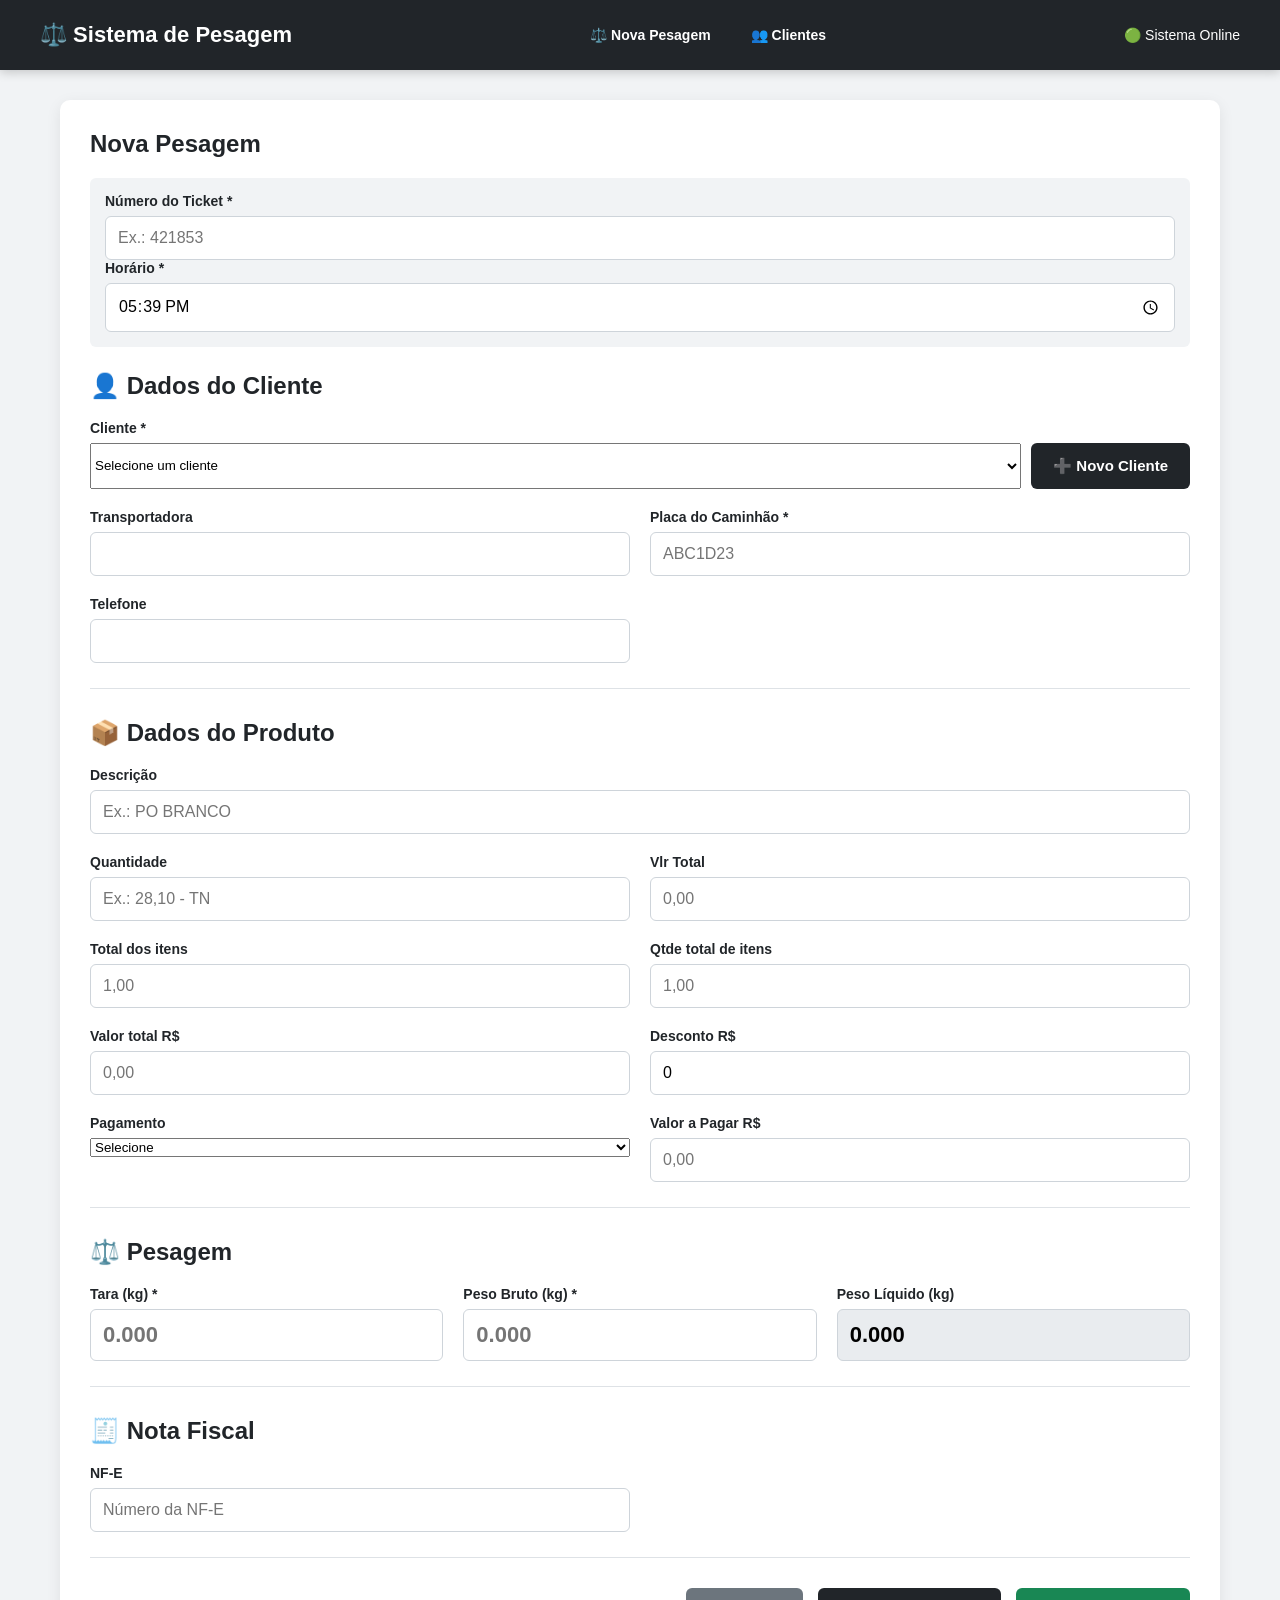
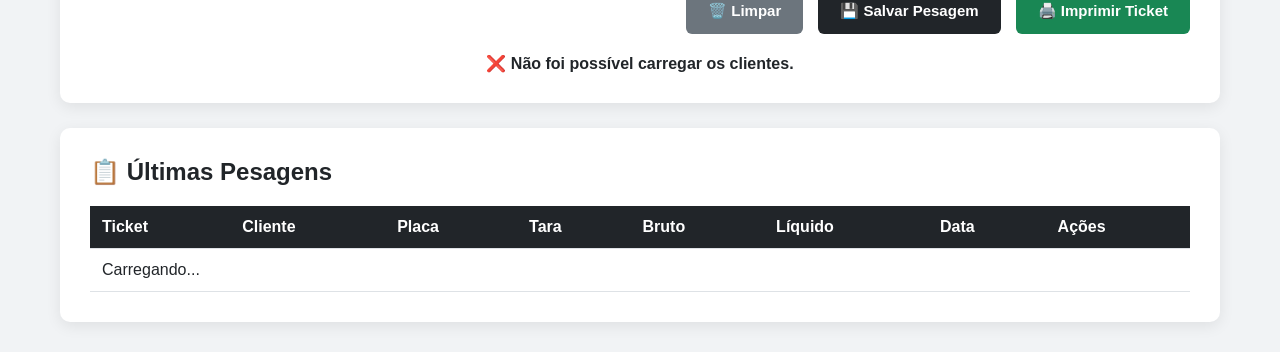
<file: frontend/index.html>
<!DOCTYPE html>
<html lang="pt-BR">

<head>
    <meta charset="UTF-8">

    <meta
        name="viewport"
        content="width=device-width, initial-scale=1.0"
    >

    <title>Sistema de Pesagem</title>

    <link rel="stylesheet" href="style.css">
</head>

<body>

    <header>

        <div class="logo">⚖️ Sistema de Pesagem</div>

        <div class="menu">
            <a href="index.html">⚖️ Nova Pesagem</a>
            <a href="clientes.html">👥 Clientes</a>
        </div>
    
        <div class="status">🟢 Sistema Online</div>

    </header>


    <main>

        <!-- ========================================= -->
        <!-- NOVA PESAGEM -->
        <!-- ========================================= -->

        <section class="container">

            <h1>Nova Pesagem</h1>

        <div class="ticket-info">

            <div class="campo">
                <label for="ticket">
                    Número do Ticket *
                </label>

                <input
                    type="number"
                    id="ticket"
                    min="1"
                    step="1"
                    required
                    placeholder="Ex.: 421853"
                >
            </div>

            <div class="campo">
                <label for="horario">
                    Horário *
                </label>

                <input
                    type="time"
                    id="horario"
                    required
                >
            </div>

        </div>


            <form id="pesagemForm">


                <!-- ================================= -->
                <!-- DADOS DO CLIENTE -->
                <!-- ================================= -->

                <div class="secao">

                    <h2>👤 Dados do Cliente</h2>

                    <div class="grid">


                        <!-- CLIENTE -->

                        <div class="campo grande">

                            <label for="cliente">
                                Cliente *
                            </label>

                            <div style="display: flex; gap: 10px;">

                                <select
                                    id="cliente"
                                    required
                                    style="flex: 1;"
                                >

                                    <option value="">
                                        Selecione um cliente
                                    </option>

                                </select>

                                <button
                                    type="button"
                                    id="btnNovoCliente"
                                    class="btn salvar"
                                >
                                    ➕ Novo Cliente
                                </button>

                            </div>

                        </div>


                        <!-- TRANSPORTADORA -->

                        <div class="campo">

                            <label for="transportadora">
                                Transportadora
                            </label>

                            <input
                                type="text"
                                id="transportadora"
                                readonly
                            >

                        </div>


                        <!-- PLACA -->

                        <div class="campo">

                            <label for="placa">
                                Placa do Caminhão *
                            </label>

                            <input
                                type="text"
                                id="placa"
                                required
                                placeholder="ABC1D23"
                            >

                        </div>


                        <!-- TELEFONE -->

                        <div class="campo">

                            <label for="telefone">
                                Telefone
                            </label>

                            <input
                                type="text"
                                id="telefone"
                                readonly
                            >

                        </div>

                    </div>

                </div>


                <!-- ================================= -->
                <!-- PRODUTO -->
                <!-- ================================= -->

                <div class="secao">

                    <h2>📦 Dados do Produto</h2>

                    <div class="grid">


                        <!-- DESCRIÇÃO -->

                        <div class="campo grande">

                            <label for="descricao">
                                Descrição
                            </label>

                            <input
                                type="text"
                                id="descricao"
                                placeholder="Ex.: PO BRANCO"
                            >

                        </div>


                        <!-- QUANTIDADE -->

                        <div class="campo">

                            <label for="quantidade">
                                Quantidade
                            </label>

                            <input
                                type="text"
                                id="quantidade"
                                placeholder="Ex.: 28,10 - TN"
                            >

                        </div>


                        <!-- VALOR DO PRODUTO -->

                        <div class="campo">

                            <label for="valorProduto">
                                Vlr Total
                            </label>

                            <input
                                type="number"
                                id="valorProduto"
                                min="0"
                                step="0.01"
                                placeholder="0,00"
                            >

                        </div>


                        <!-- TOTAL DOS ITENS -->

                        <div class="campo">

                            <label for="totalItens">
                                Total dos itens
                            </label>

                            <input
                                type="number"
                                id="totalItens"
                                min="0"
                                step="0.01"
                                placeholder="1,00"
                            >

                        </div>


                        <!-- QUANTIDADE TOTAL -->

                        <div class="campo">

                            <label for="quantidadeTotalItens">
                                Qtde total de itens
                            </label>

                            <input
                                type="number"
                                id="quantidadeTotalItens"
                                min="0"
                                step="0.01"
                                placeholder="1,00"
                            >

                        </div>


                        <!-- VALOR TOTAL -->

                        <div class="campo">

                            <label for="valorTotal">
                                Valor total R$
                            </label>

                            <input
                                type="number"
                                id="valorTotal"
                                min="0"
                                step="0.01"
                                placeholder="0,00"
                            >

                        </div>


                        <!-- DESCONTO -->

                        <div class="campo">

                            <label for="desconto">
                                Desconto R$
                            </label>

                            <input
                                type="number"
                                id="desconto"
                                min="0"
                                step="0.01"
                                value="0"
                                placeholder="0,00"
                            >

                        </div>


                        <!-- PAGAMENTO -->

                        <div class="campo">

                            <label for="pagamento">
                                Pagamento
                            </label>

                            <select id="pagamento">

                                <option value="">
                                    Selecione
                                </option>

                                <option value="FATURA">
                                    FATURA
                                </option>

                                <option value="PIX">
                                    PIX
                                </option>

                                <option value="DINHEIRO">
                                    DINHEIRO
                                </option>

                                <option value="CARTAO">
                                    CARTÃO
                                </option>

                            </select>

                        </div>


                        <!-- VALOR A PAGAR -->

                        <div class="campo">

                            <label for="valorPagar">
                                Valor a Pagar R$
                            </label>

                            <input
                                type="number"
                                id="valorPagar"
                                min="0"
                                step="0.01"
                                placeholder="0,00"
                            >

                        </div>

                    </div>

                </div>


                <!-- ================================= -->
                <!-- PESAGEM -->
                <!-- ================================= -->

                <div class="secao">

                    <h2>⚖️ Pesagem</h2>

                    <div class="pesos">


                        <!-- TARA -->

                        <div class="campo peso tara">

                            <label for="tara">
                                Tara (kg) *
                            </label>

                            <input
                                type="number"
                                id="tara"
                                required
                                min="0"
                                step="0.001"
                                placeholder="0.000"
                            >

                        </div>


                        <!-- BRUTO -->

                        <div class="campo peso bruto">

                            <label for="pesoBruto">
                                Peso Bruto (kg) *
                            </label>

                            <input
                                type="number"
                                id="pesoBruto"
                                required
                                min="0"
                                step="0.001"
                                placeholder="0.000"
                            >

                        </div>


                        <!-- LÍQUIDO -->

                        <div class="campo peso liquido">

                            <label for="pesoLiquido">
                                Peso Líquido (kg)
                            </label>

                            <input
                                type="text"
                                id="pesoLiquido"
                                readonly
                                value="0.000"
                            >

                        </div>

                    </div>

                </div>


                <!-- ================================= -->
                <!-- NF-E -->
                <!-- ================================= -->

                <div class="secao">

                    <h2>🧾 Nota Fiscal</h2>

                    <div class="grid">

                        <div class="campo">

                            <label for="nfe">
                                NF-E
                            </label>

                            <input
                                type="text"
                                id="nfe"
                                placeholder="Número da NF-E"
                            >

                        </div>

                    </div>

                </div>


                <!-- ================================= -->
                <!-- BOTÕES -->
                <!-- ================================= -->

                <div class="botoes">

                    <button
                        type="button"
                        id="btnLimpar"
                        class="btn secundario"
                    >
                        🗑️ Limpar
                    </button>


                    <button
                        type="button"
                        id="btnSalvar"
                        class="btn salvar"
                    >
                        💾 Salvar Pesagem
                    </button>


                    <button
                        type="button"
                        id="btnImprimir"
                        class="btn imprimir"
                    >
                        🖨️ Imprimir Ticket
                    </button>

                </div>


            </form>


            <!-- ========================================= -->
            <!-- CADASTRAR NOVO CLIENTE -->
            <!-- ========================================= -->

            <div
                id="formNovoCliente"
                style="
                    display: none;
                    margin-top: 20px;
                    padding: 20px;
                    border: 1px solid #ddd;
                    border-radius: 10px;
                    background: #f8f8f8;
                "
            >

                <h2>➕ Cadastrar Novo Cliente</h2>

                <div class="grid">


                    <!-- NOME -->

                    <div class="campo grande">

                        <label for="novoClienteNome">
                            Nome do Cliente *
                        </label>

                        <input
                            type="text"
                            id="novoClienteNome"
                            placeholder="Nome do cliente"
                        >

                    </div>


                    <!-- TRANSPORTADORA -->

                    <div class="campo">

                        <label for="novoClienteTransportadora">
                            Transportadora
                        </label>

                        <input
                            type="text"
                            id="novoClienteTransportadora"
                            placeholder="Transportadora"
                        >

                    </div>


                    <!-- PLACA -->

                    <div class="campo">

                        <label for="novoClientePlaca">
                            Placa *
                        </label>

                        <input
                            type="text"
                            id="novoClientePlaca"
                            placeholder="ABC1D23"
                        >

                    </div>


                    <!-- TELEFONE -->

                    <div class="campo">

                        <label for="novoClienteTelefone">
                            Telefone
                        </label>

                        <input
                            type="text"
                            id="novoClienteTelefone"
                            placeholder="(31) 99999-9999"
                        >

                    </div>

                </div>


                <div class="botoes">

                    <button
                        type="button"
                        id="btnCancelarCliente"
                        class="btn secundario"
                    >
                        ❌ Cancelar
                    </button>

                    <button
                        type="button"
                        id="btnCadastrarCliente"
                        class="btn salvar"
                    >
                        💾 Cadastrar Cliente
                    </button>

                </div>

            </div>


            <div
                id="mensagem"
                class="mensagem"
            ></div>


        </section>


        <!-- ========================================= -->
        <!-- HISTÓRICO -->
        <!-- ========================================= -->

        <section class="container historico">

            <h2>📋 Últimas Pesagens</h2>

            <table>

                <thead>

                    <tr>

                        <th>Ticket</th>
                        <th>Cliente</th>
                        <th>Placa</th>
                        <th>Tara</th>
                        <th>Bruto</th>
                        <th>Líquido</th>
                        <th>Data</th>
                        <th>Ações</th>

                    </tr>

                </thead>


                <tbody id="tabelaPesagens">

                    <tr>

                        <td colspan="8">
                            Carregando...
                        </td>

                    </tr>

                </tbody>

            </table>

        </section>

    </main>


    <script src="script.js"></script>

</body>

</html>
</file>
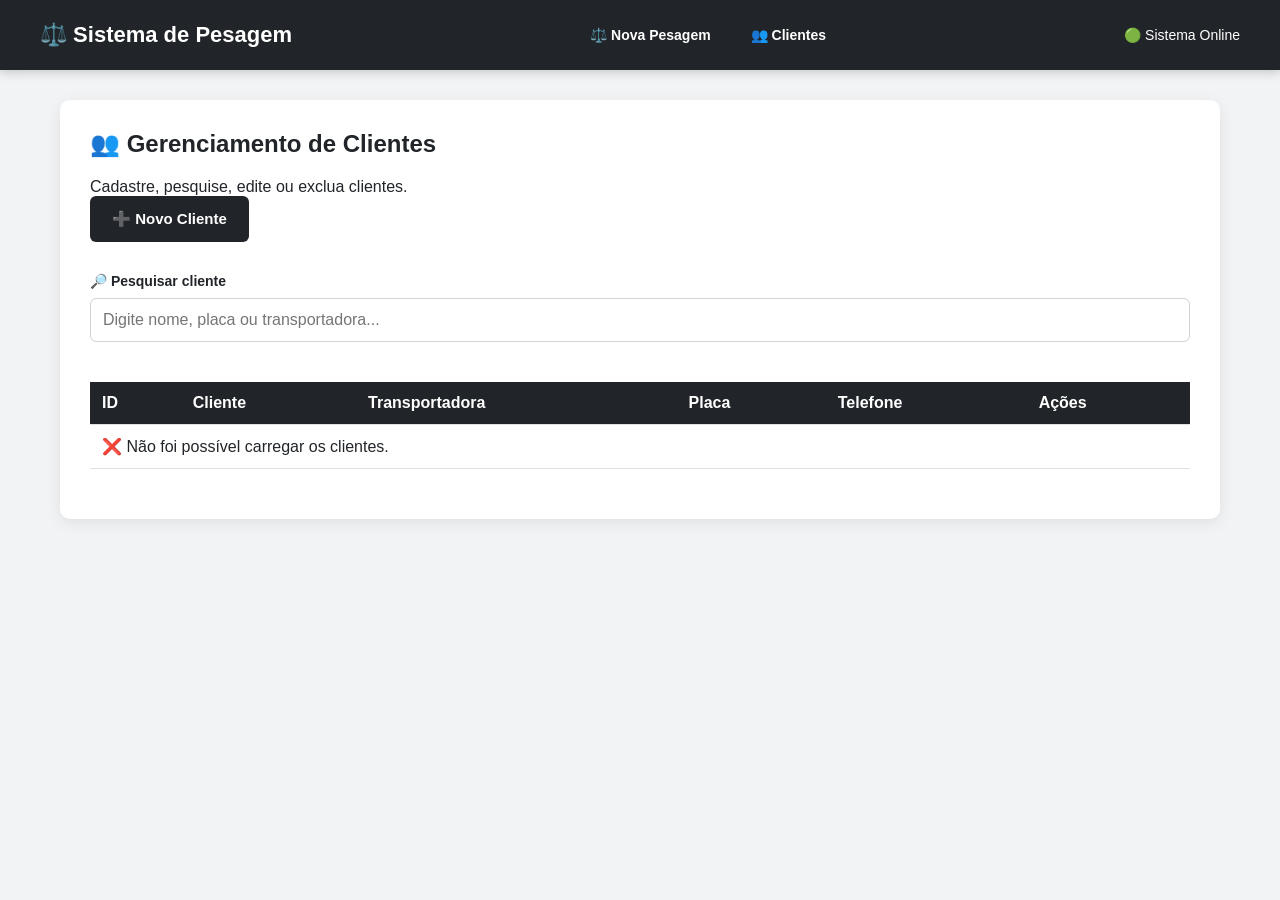
<file: frontend/clientes.html>
<!DOCTYPE html>
<html lang="pt-BR">
<head>
    <meta charset="UTF-8">
    <meta name="viewport" content="width=device-width, initial-scale=1.0">

    <title>Clientes - Sistema de Pesagem</title>

    <link rel="stylesheet" href="style.css">
</head>

<body>

<header>
    <div class="logo">⚖️ Sistema de Pesagem</div>

    <div class="menu">
        <a href="index.html">⚖️ Nova Pesagem</a>
        <a href="clientes.html">👥 Clientes</a>
    </div>

    <div class="status">🟢 Sistema Online</div>
</header>


<main>

    <section class="container">

        <div class="titulo-pagina">
            <div>
                <h1>👥 Gerenciamento de Clientes</h1>
                <p>Cadastre, pesquise, edite ou exclua clientes.</p>
            </div>

            <button type="button" id="btnNovoCliente" class="btn salvar">
                ➕ Novo Cliente
            </button>
        </div>


        <!-- FORMULÁRIO -->
        <div id="formCliente"
             style="
                display: none;
                margin-top: 20px;
                padding: 20px;
                border: 1px solid #ddd;
                border-radius: 10px;
                background: #f8f8f8;
             ">

            <h2 id="tituloFormulario">➕ Novo Cliente</h2>

            <div class="grid">

                <div class="campo grande">
                    <label for="nome">Nome do Cliente *</label>
                    <input
                        type="text"
                        id="nome"
                        placeholder="Nome do cliente"
                    >
                </div>


                <div class="campo">
                    <label for="transportadora">Transportadora</label>
                    <input
                        type="text"
                        id="transportadora"
                        placeholder="Transportadora"
                    >
                </div>


                <div class="campo">
                    <label for="placa">Placa *</label>
                    <input
                        type="text"
                        id="placa"
                        placeholder="ABC1D23"
                    >
                </div>


                <div class="campo">
                    <label for="telefone">Telefone</label>
                    <input
                        type="text"
                        id="telefone"
                        placeholder="(31) 99999-9999"
                    >
                </div>

            </div>


            <div class="botoes">

                <button
                    type="button"
                    id="btnCancelar"
                    class="btn secundario"
                >
                    ❌ Cancelar
                </button>

                <button
                    type="button"
                    id="btnSalvar"
                    class="btn salvar"
                >
                    💾 Salvar Cliente
                </button>

            </div>

        </div>


        <!-- PESQUISA -->
        <div style="margin-top: 30px;">

            <label for="pesquisa">
                🔎 Pesquisar cliente
            </label>

            <input
                type="text"
                id="pesquisa"
                placeholder="Digite nome, placa ou transportadora..."
                style="width: 100%; margin-top: 8px;"
            >

        </div>


        <!-- TABELA -->
        <div style="overflow-x: auto; margin-top: 20px;">

            <table>

                <thead>
                    <tr>
                        <th>ID</th>
                        <th>Cliente</th>
                        <th>Transportadora</th>
                        <th>Placa</th>
                        <th>Telefone</th>
                        <th>Ações</th>
                    </tr>
                </thead>

                <tbody id="tabelaClientes">

                    <tr>
                        <td colspan="6">
                            Carregando clientes...
                        </td>
                    </tr>

                </tbody>

            </table>

        </div>


        <div id="mensagem" class="mensagem"></div>

    </section>

</main>


<script src="clientes.js"></script>

</body>
</html>
</file>
<file: frontend/style.css>
* {
    box-sizing: border-box;
    margin: 0;
    padding: 0;
    font-family: Arial, sans-serif;
}


body {
    background: #f1f3f5;
    color: #212529;
}


header {
    height: 70px;

    background: #212529;
    color: white;

    display: flex;

    align-items: center;
    justify-content: space-between;

    padding: 0 40px;

    box-shadow: 0 2px 10px rgba(0, 0, 0, 0.2);
}


.logo {
    font-size: 22px;
    font-weight: bold;
}

.menu {
    display: flex;
    gap: 10px;
    align-items: center;
}

.menu a {
    color: white;
    text-decoration: none;

    padding: 10px 15px;

    border-radius: 6px;

    font-size: 14px;
    font-weight: bold;

    transition: background 0.2s;
}

.menu a:hover {
    background: #343a40;
}

.status {
    font-size: 14px;
}


main {
    max-width: 1200px;

    margin: 30px auto;

    padding: 0 20px;
}


.container {
    background: white;

    border-radius: 10px;

    padding: 30px;

    margin-bottom: 25px;

    box-shadow: 0 4px 15px rgba(0, 0, 0, 0.08);
}


h1 {
    margin-bottom: 20px;
}


h2 {
    margin-bottom: 20px;
}


.ticket-info {
    background: #f1f3f5;

    padding: 15px;

    border-radius: 6px;

    margin-bottom: 25px;
}


.secao {
    margin-bottom: 30px;

    padding-bottom: 25px;

    border-bottom: 1px solid #dee2e6;
}


.grid {
    display: grid;

    grid-template-columns: repeat(2, 1fr);

    gap: 20px;
}


.grande {
    grid-column: span 2;
}


.campo {
    display: flex;

    flex-direction: column;
}


label {
    margin-bottom: 7px;

    font-weight: bold;

    font-size: 14px;
}


input {
    padding: 12px;

    border: 1px solid #ced4da;

    border-radius: 6px;

    font-size: 16px;
}


input:focus {
    outline: none;

    border-color: #212529;
}


.pesos {
    display: grid;

    grid-template-columns: repeat(3, 1fr);

    gap: 20px;
}


.peso input {
    font-size: 22px;

    font-weight: bold;
}


.liquido input {
    background: #e9ecef;
}


.botoes {
    display: flex;

    gap: 15px;

    justify-content: flex-end;
}


.btn {
    border: none;

    padding: 14px 22px;

    border-radius: 6px;

    cursor: pointer;

    font-size: 15px;

    font-weight: bold;
}


.secundario {
    background: #6c757d;
    color: white;
}


.salvar {
    background: #212529;
    color: white;
}


.imprimir {
    background: #198754;
    color: white;
}


.btn:hover {
    opacity: 0.85;
}


.mensagem {
    margin-top: 20px;

    font-weight: bold;

    text-align: center;
}


table {
    width: 100%;

    border-collapse: collapse;

    margin-top: 20px;
}


th,
td {
    padding: 12px;

    text-align: left;

    border-bottom: 1px solid #dee2e6;
}


th {
    background: #212529;
    color: white;
}

.btn-editar,
.btn-excluir {
    border: none;

    padding: 8px 12px;

    border-radius: 6px;

    cursor: pointer;

    font-size: 13px;

    font-weight: bold;

    margin-right: 5px;
}

.btn-editar {
    background: #212529;
    color: white;
}

.btn-excluir {
    background: #dc3545;
    color: white;
}

.btn-editar:hover,
.btn-excluir:hover {
    opacity: 0.85;
}

.btn-excluir-pesagem {
    border: none;

    padding: 8px 12px;

    border-radius: 6px;

    cursor: pointer;

    font-size: 13px;

    font-weight: bold;

    background: #dc3545;

    color: white;

    margin-left: 5px;
}

.btn-excluir-pesagem:hover {
    opacity: 0.85;
}

@media (max-width: 700px) {

    .grid,
    .pesos {
        grid-template-columns: 1fr;
    }


    .grande {
        grid-column: span 1;
    }


    .botoes {
        flex-direction: column;
    }


    table {
        font-size: 12px;
    }

    header {
        height: auto;

        padding: 15px 20px;

        flex-direction: column;

        gap: 10px;
    }

    .menu {
        width: 100%;

        justify-content: center;
    }
}
</file>
